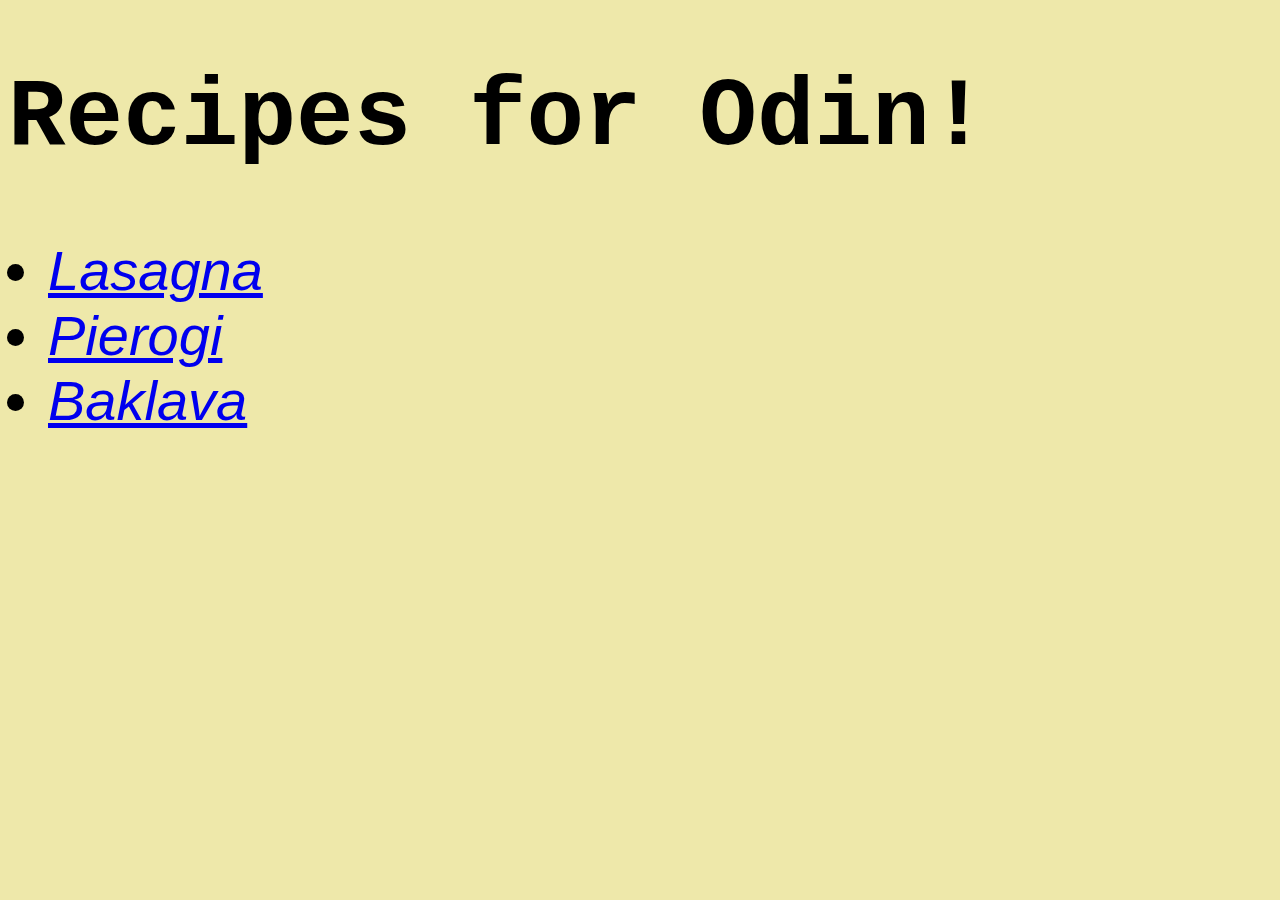
<file: index.html>
<!DOCTYPE html>
<html lang="en">
	<head>
		<title>Recipes for Odin</title>
		<link rel="stylesheet" href="styles/index.css">
		<meta lang="UTF-8">
	</head>
	<body>
		<h1 class="blink-me">Recipes for Odin!</h1>
		<ul>
			<li><a href="recipes/lasagna.html">Lasagna</a></li>
			<li><a href="recipes/pierogi.html">Pierogi</a></li>
			<li><a href="recipes/baklava.html">Baklava</a></li>
		</ul>
	</body>	
</html>
</file>
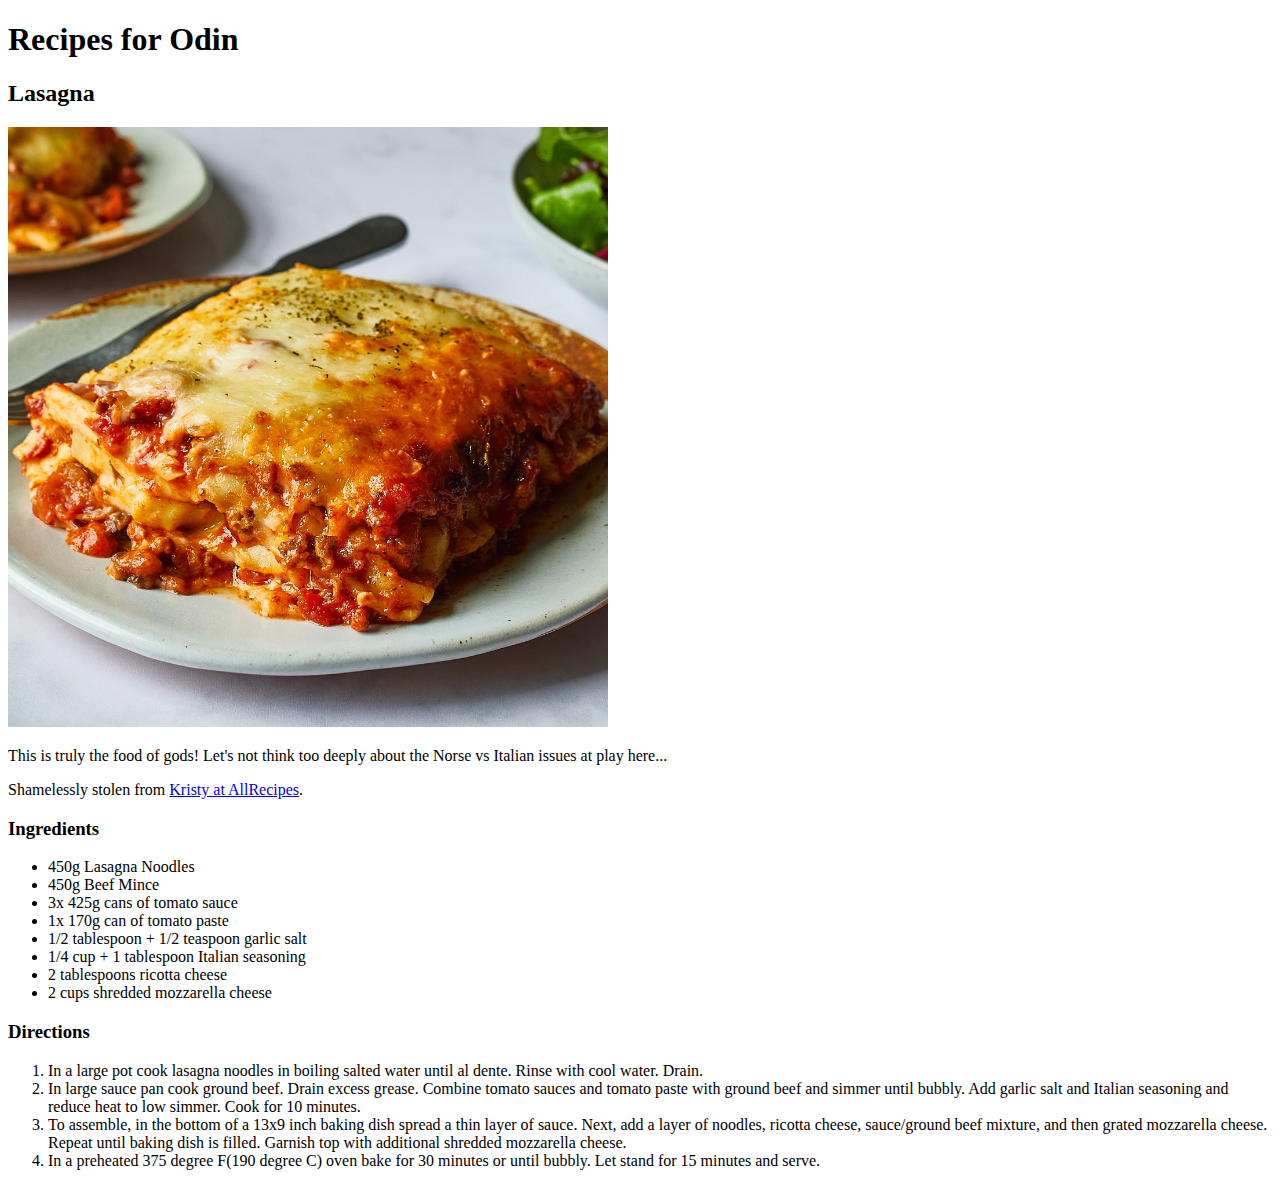
<file: lasagna.html>
<!DOCTYPE html>
<html lang="en">
    <head>
        <title>Recipes for Odin | Lasagna</title>
        <meta lang="UTF-8">
    </head>
    <body>
        <h1>Recipes for Odin</h1>
            <h2>Lasagna</h2>
                <img src='images/lasagna.jpg' alt="Tasty lasagna" height="600" width="600">
                <p>This is truly the food of gods! Let's not think too deeply about the Norse vs Italian issues at play here...</p>
                <p>Shamelessly stolen from <a href="https://www.allrecipes.com/recipe/11942/kristys-lasagna/">Kristy at AllRecipes</a>.</p>
                <h3>Ingredients</h3>
                    <ul>
                        <li>450g Lasagna Noodles</li>
                        <li>450g Beef Mince</li>
                        <li>3x 425g cans of tomato sauce</li>
                        <li>1x 170g can of tomato paste</li>
                        <li>1/2 tablespoon + 1/2 teaspoon garlic salt</li>
                        <li>1/4 cup + 1 tablespoon Italian seasoning</li>
                        <li>2 tablespoons ricotta cheese</li>
                        <li>2 cups shredded mozzarella cheese</li>
                    </ul>
                <h3>Directions</h3>
                    <ol>
                        <li>In a large pot cook lasagna noodles in boiling salted water until al dente. Rinse with cool water. Drain.</li>
                        <li>In large sauce pan cook ground beef. Drain excess grease. Combine tomato sauces and tomato paste with ground beef and simmer until bubbly. Add garlic salt and Italian seasoning and reduce heat to low simmer. Cook for 10 minutes.</li>
                        <li>To assemble, in the bottom of a 13x9 inch baking dish spread a thin layer of sauce. Next, add a layer of noodles, ricotta cheese, sauce/ground beef mixture, and then grated mozzarella cheese. Repeat until baking dish is filled. Garnish top with additional shredded mozzarella cheese.</li>
                        <li>In a preheated 375 degree F(190 degree C) oven bake for 30 minutes or until bubbly. Let stand for 15 minutes and serve.</li>
                    </ol>
    </body>
</html>
</file>
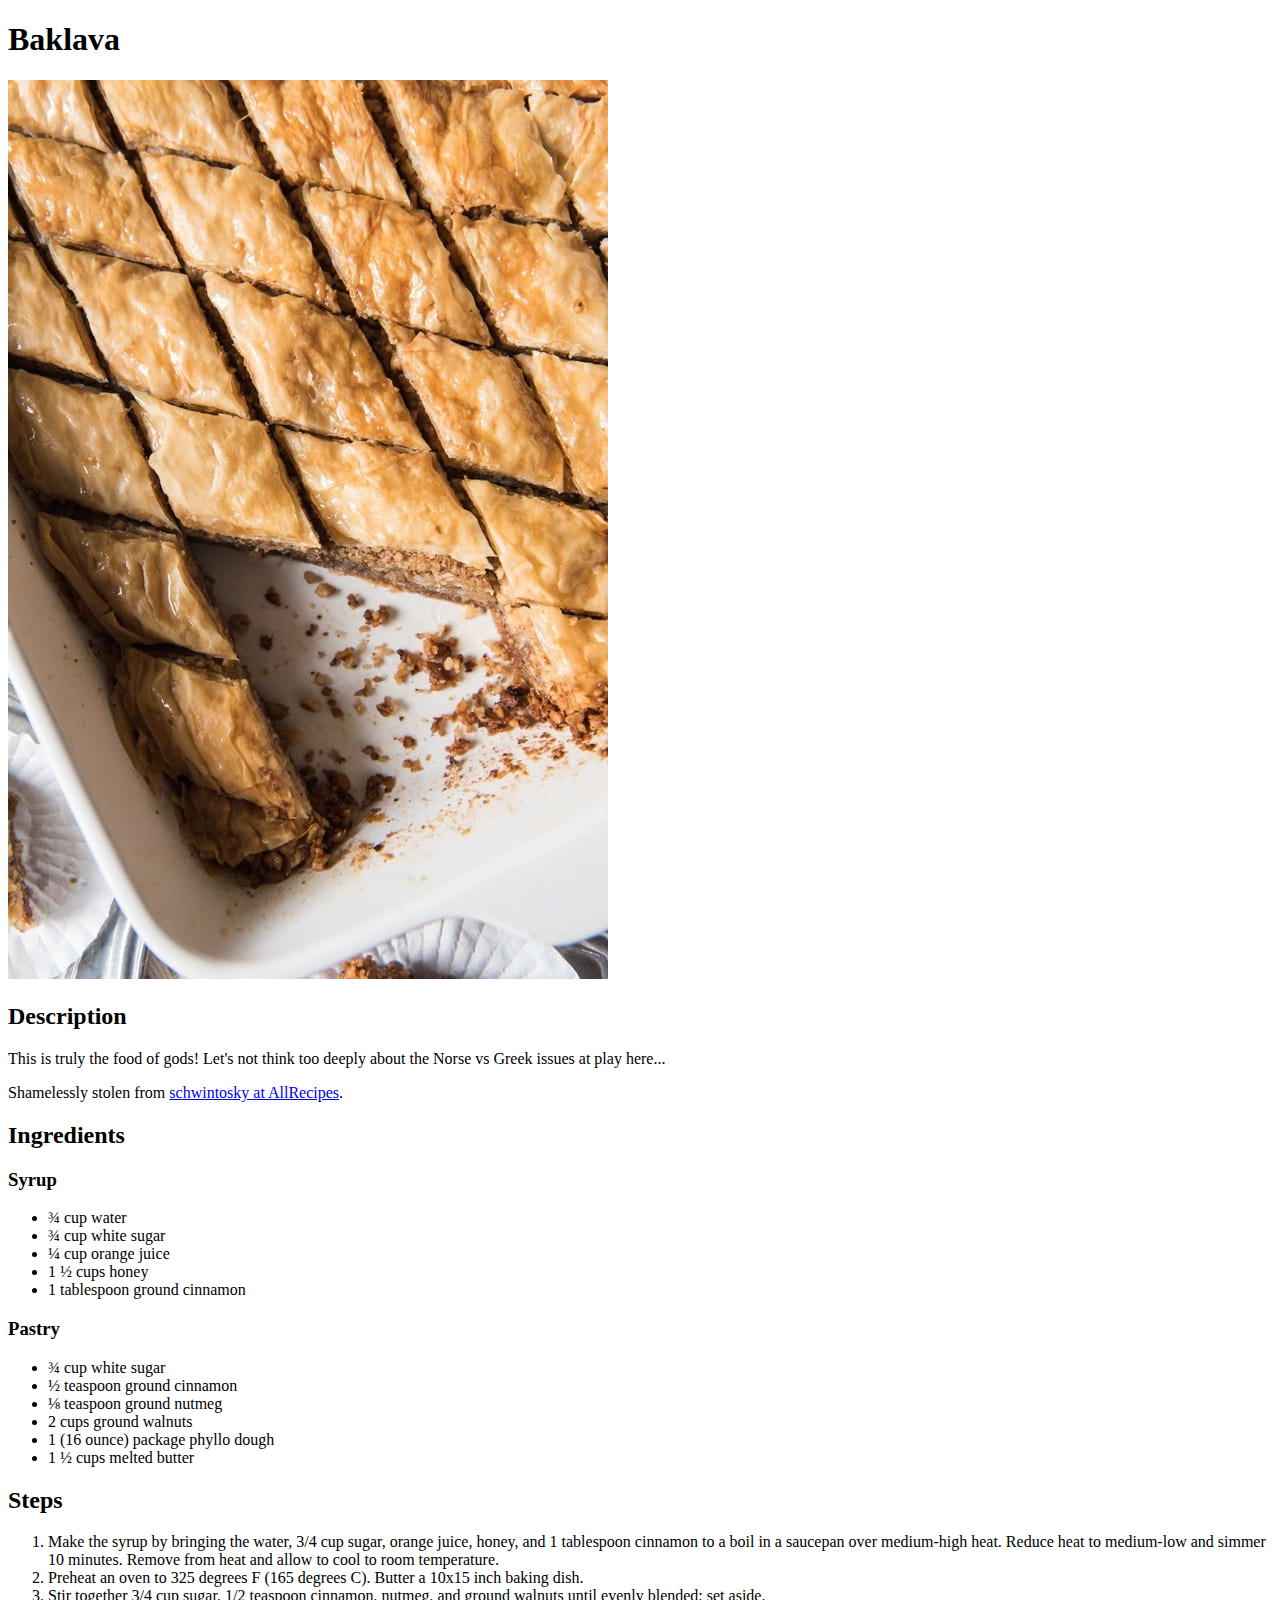
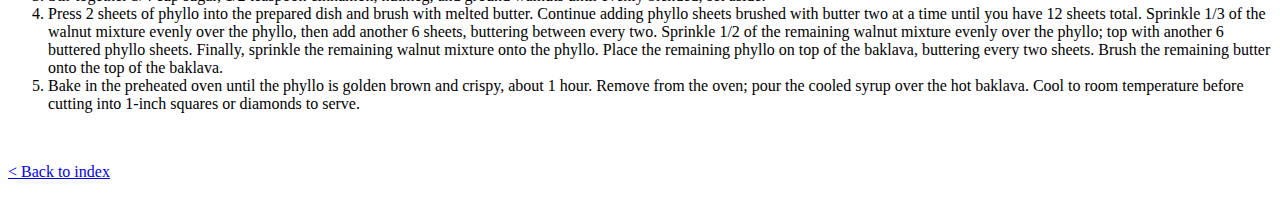
<file: recipes/baklava.html>
<!DOCTYPE html>
<html lang="en">
    <head>
        <title>Recipes for Odin | Baklava></title>
        <meta lang="UTF-8">
    </head>
    <body>
        <h1>Baklava</h1>
                <img src='../images/baklava.jpg' alt="Tasty Baklava" height="899" width="600">
                <h2>Description</h2>
                <p>This is truly the food of gods! Let's not think too deeply about the Norse vs Greek issues at play here...</p>
                <p>Shamelessly stolen from <a href="https://www.allrecipes.com/recipe/148983/grecian-baklava/">schwintosky at AllRecipes</a>.</p>
                <h2>Ingredients</h2>
                    <h3>Syrup</h3>
                        <ul>
                            <li>¾ cup water</li>
                            <li>¾ cup white sugar</li>
                            <li>¼ cup orange juice</li>
                            <li>1 ½ cups honey</li>
                            <li>1 tablespoon ground cinnamon</li>
                        </ul>
                    <h3>Pastry</h3>
                        <ul>
                            <li>¾ cup white sugar</li>
                            <li>½ teaspoon ground cinnamon</li>
                            <li>⅛ teaspoon ground nutmeg</li>
                            <li>2 cups ground walnuts</li>
                            <li>1 (16 ounce) package phyllo dough</li>
                            <li>1 ½ cups melted butter  </li>
                        </ul>
                <h2>Steps</h2>
                    <ol>
                        <li>Make the syrup by bringing the water, 3/4 cup sugar, orange juice, honey, and 1 tablespoon cinnamon to a boil in a saucepan over medium-high heat. Reduce heat to medium-low and simmer 10 minutes. Remove from heat and allow to cool to room temperature.</li>
                        <li>Preheat an oven to 325 degrees F (165 degrees C). Butter a 10x15 inch baking dish.</li>
                        <li>Stir together 3/4 cup sugar, 1/2 teaspoon cinnamon, nutmeg, and ground walnuts until evenly blended; set aside.</li>
                        <li>Press 2 sheets of phyllo into the prepared dish and brush with melted butter. Continue adding phyllo sheets brushed with butter two at a time until you have 12 sheets total. Sprinkle 1/3 of the walnut mixture evenly over the phyllo, then add another 6 sheets, buttering between every two. Sprinkle 1/2 of the remaining walnut mixture evenly over the phyllo; top with another 6 buttered phyllo sheets. Finally, sprinkle the remaining walnut mixture onto the phyllo. Place the remaining phyllo on top of the baklava, buttering every two sheets. Brush the remaining butter onto the top of the baklava.</li>
                        <li>Bake in the preheated oven until the phyllo is golden brown and crispy, about 1 hour. Remove from the oven; pour the cooled syrup over the hot baklava. Cool to room temperature before cutting into 1-inch squares or diamonds to serve.</li>
                    </ol>
                </br>
                <p><a href="../index.html">&lt; Back to index</a></p>
    </body>
</html>
</file>
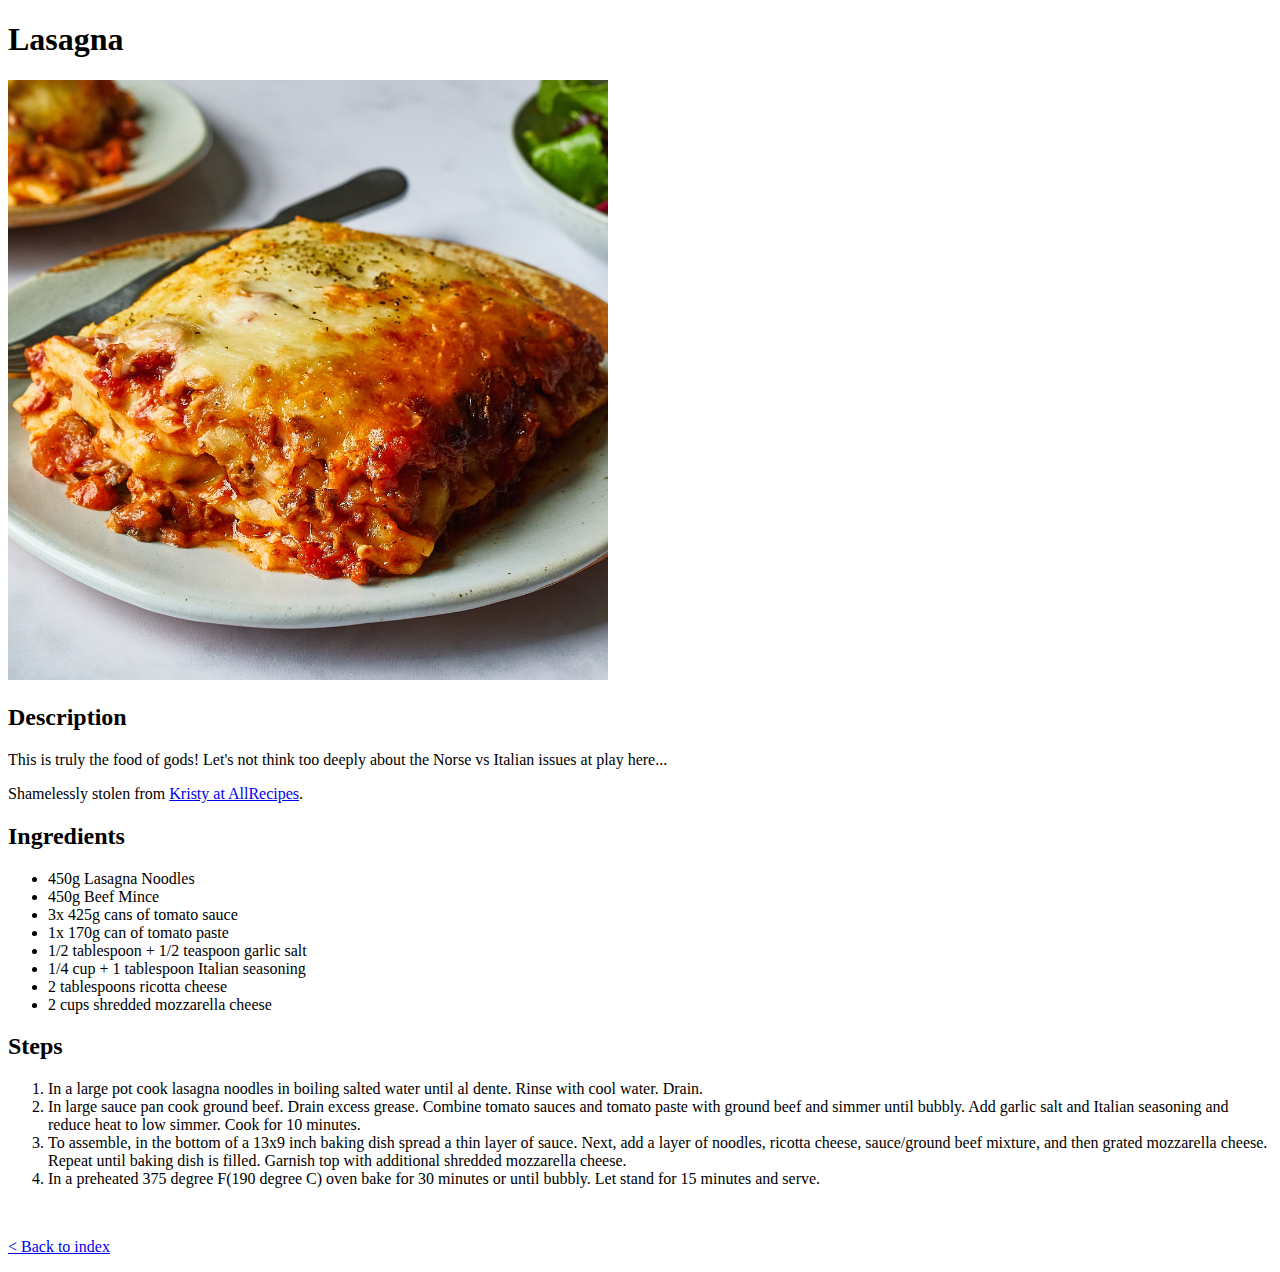
<file: recipes/lasagna.html>
<!DOCTYPE html>
<html lang="en">
    <head>
        <title>Recipes for Odin | Lasagna</title>
        <meta lang="UTF-8">
    </head>
    <body>
        <h1>Lasagna</h1>
                <img src='../images/lasagna.jpg' alt="Tasty lasagna" height="600" width="600">
                <h2>Description</h2>
                <p>This is truly the food of gods! Let's not think too deeply about the Norse vs Italian issues at play here...</p>
                <p>Shamelessly stolen from <a href="https://www.allrecipes.com/recipe/11942/kristys-lasagna/">Kristy at AllRecipes</a>.</p>
                <h2>Ingredients</h2>
                    <ul>
                        <li>450g Lasagna Noodles</li>
                        <li>450g Beef Mince</li>
                        <li>3x 425g cans of tomato sauce</li>
                        <li>1x 170g can of tomato paste</li>
                        <li>1/2 tablespoon + 1/2 teaspoon garlic salt</li>
                        <li>1/4 cup + 1 tablespoon Italian seasoning</li>
                        <li>2 tablespoons ricotta cheese</li>
                        <li>2 cups shredded mozzarella cheese</li>
                    </ul>
                <h2>Steps</h2>
                    <ol>
                        <li>In a large pot cook lasagna noodles in boiling salted water until al dente. Rinse with cool water. Drain.</li>
                        <li>In large sauce pan cook ground beef. Drain excess grease. Combine tomato sauces and tomato paste with ground beef and simmer until bubbly. Add garlic salt and Italian seasoning and reduce heat to low simmer. Cook for 10 minutes.</li>
                        <li>To assemble, in the bottom of a 13x9 inch baking dish spread a thin layer of sauce. Next, add a layer of noodles, ricotta cheese, sauce/ground beef mixture, and then grated mozzarella cheese. Repeat until baking dish is filled. Garnish top with additional shredded mozzarella cheese.</li>
                        <li>In a preheated 375 degree F(190 degree C) oven bake for 30 minutes or until bubbly. Let stand for 15 minutes and serve.</li>
                    </ol>
                </br>
                <p><a href="../index.html">&lt; Back to index</a></p>
    </body>
</html>
</file>
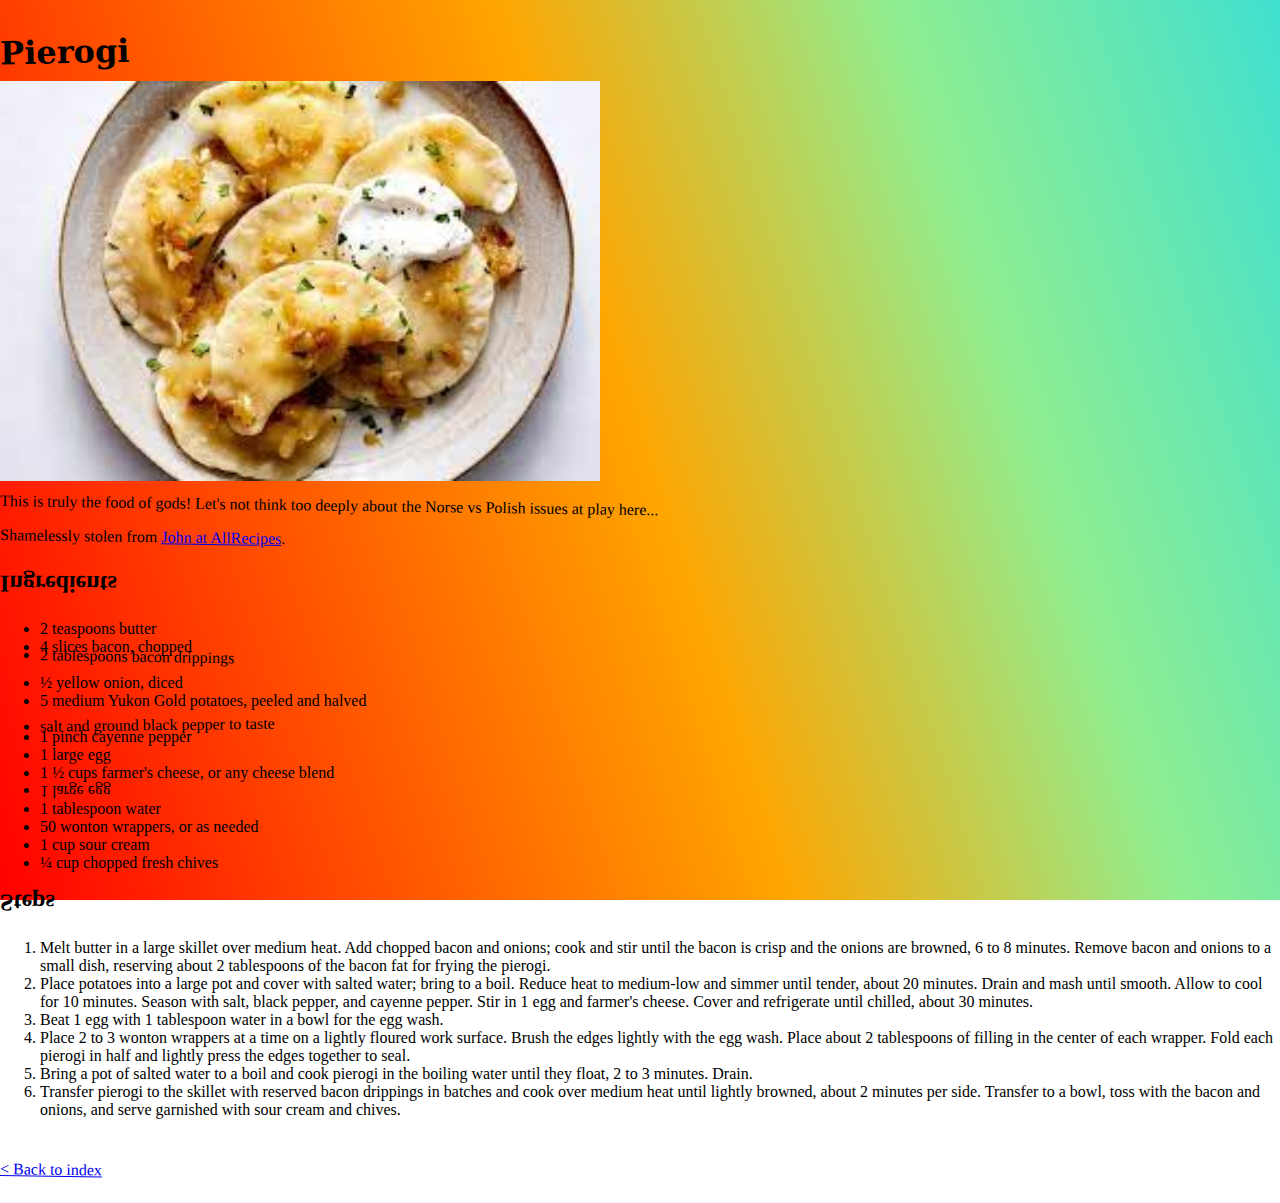
<file: recipes/pierogi.html>
<!DOCTYPE html>
<html lang="en">
    <head>
        <title>Recipes for Odin | Pierogi</title>
        <meta lang="UTF-8">
        <link rel='stylesheet' href='../styles/recipe.css'>
    </head>
    <body>
        <h1>Pierogi</h1>
            <img src='../images/pierogi.jpg' alt="Tasty pierogi" height="400" width="600">
            <p>This is truly the food of gods! Let's not think too deeply about the Norse vs Polish issues at play here...</p>
            <p>Shamelessly stolen from <a href="https://www.allrecipes.com/recipe/229273/cheater-pierogi/">John at AllRecipes</a>.</p>
            <h2>Ingredients</h2>
                <ul>
                    <li>2 teaspoons butter</li>
                    <li>4 slices bacon, chopped</li>
                    <li class="abitcrooked">2 tablespoons bacon drippings</li>
                    <li>½ yellow onion, diced</li>
                    <li>5 medium Yukon Gold potatoes, peeled and halved</li>
                    <li class="othercrooked">salt and ground black pepper to taste</li>
                    <li>1 pinch cayenne pepper</li>
                    <li>1 large egg</li>
                    <li>1 ½ cups farmer's cheese, or any cheese blend</li>
                    <li class="flip">1 large egg</li>
                    <li>1 tablespoon water</li>
                    <li>50 wonton wrappers, or as needed</li>
                    <li>1 cup sour cream</li>
                    <li>¼ cup chopped fresh chives </li>
                </ul>
            <h2>Steps</h2>
                <ol>
                    <li>Melt butter in a large skillet over medium heat. Add chopped bacon and onions; cook and stir until the bacon is crisp and the onions are browned, 6 to 8 minutes. Remove bacon and onions to a small dish, reserving about 2 tablespoons of the bacon fat for frying the pierogi.</li>
                    <li>Place potatoes into a large pot and cover with salted water; bring to a boil. Reduce heat to medium-low and simmer until tender, about 20 minutes. Drain and mash until smooth. Allow to cool for 10 minutes. Season with salt, black pepper, and cayenne pepper. Stir in 1 egg and farmer's cheese. Cover and refrigerate until chilled, about 30 minutes.</li>
                    <li>Beat 1 egg with 1 tablespoon water in a bowl for the egg wash.</li>
                    <li>Place 2 to 3 wonton wrappers at a time on a lightly floured work surface. Brush the edges lightly with the egg wash. Place about 2 tablespoons of filling in the center of each wrapper. Fold each pierogi in half and lightly press the edges together to seal.</li>
                    <li>Bring a pot of salted water to a boil and cook pierogi in the boiling water until they float, 2 to 3 minutes. Drain.</li>
                    <li>Transfer pierogi to the skillet with reserved bacon drippings in batches and cook over medium heat until lightly browned, about 2 minutes per side. Transfer to a bowl, toss with the bacon and onions, and serve garnished with sour cream and chives.</li>
                </ol>
            </br>
            <p><a href="../index.html">&lt; Back to index</a></p>
    </body>
</html>
</file>
<file: styles/index.css>
body {
    background-color: palegoldenrod;
}

h1 {
    font-family:'Courier New', Courier, monospace;
    font-size: 72pt;
}

.blink-me {
    animation: blinker 1s linear infinite;
}

@keyframes blinker {
    50% {
        opacity: 0;
    }
}

ul li {
    font-size: 42pt;
    font-style: oblique;
    font-family: Impact, Haettenschweiler, 'Arial Narrow Bold', sans-serif;
}
</file>
<file: styles/recipe.css>
body {
    background: rgb(34,193,195);
    background: repeating-linear-gradient(72deg, red 0%, orange 50%, lightgreen 75%, turquoise 100%);
    height: 100%;
    margin: 0;
    background-repeat: no-repeat;
    background-attachment: fixed;
}

h1 {
    font-family: 'Comic Sans MS', 'Comic Sans', 'serif';
    transform: rotate(-1.2deg);
}

h2 {
    transform: rotate(180.3deg) scaleX(-1);
}

p {
    transform: rotate(0.8deg);
}

.toindex {
    font-family: cursive;
    transform: rotate(20deg) scale(4,1);
}

.abitcrooked {
    transform: rotate(0.9deg);
}

.othercrooked {
    transform: rotate(-0.7deg);
}

.flip {
    transform: scaleX(-1) rotate(180deg);
}
</file>
